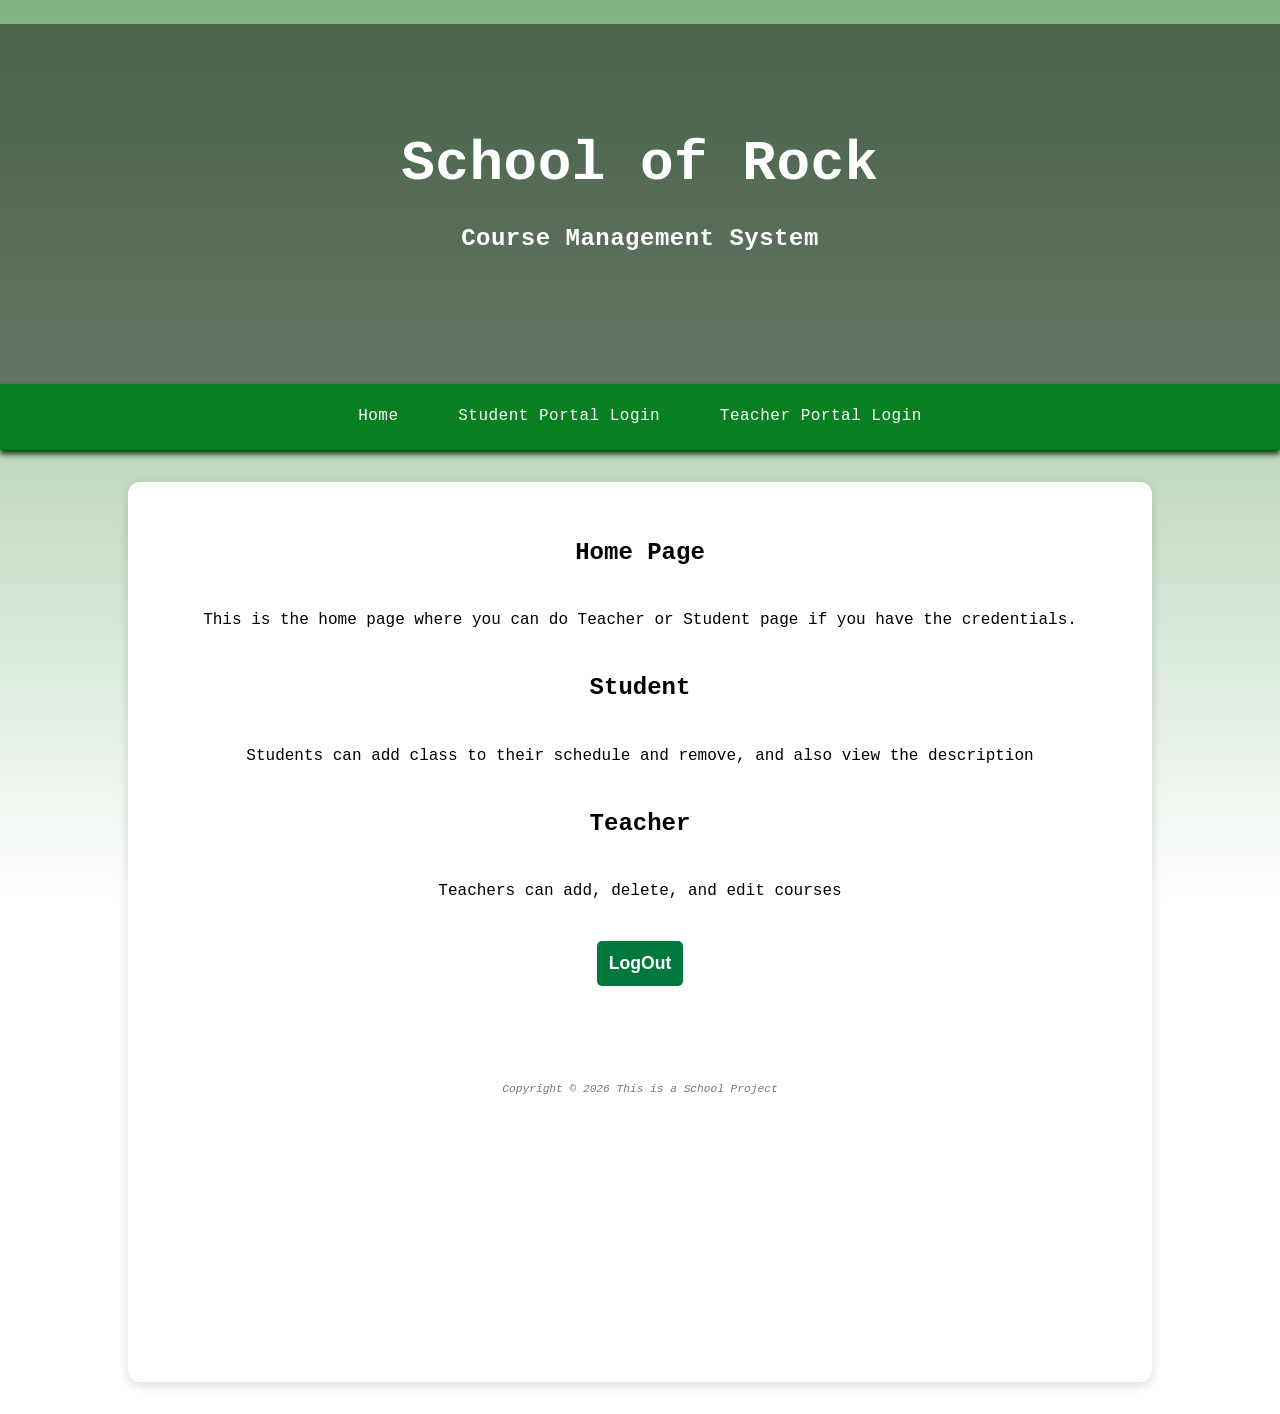
<file: index.html>
<!DOCTYPE html>
<html lang="en">
<head>
    <meta charset="UTF-8">
    <meta name="viewport" content="width=device-width, initial-scale=1.0">
    <link href="school.css" rel="stylesheet">
   
    
    <title>Course Management</title>
</head>
<body>
    <section id="cover-page">
        <div class="cover-content">
            <h1>School of Rock</h1>
            <h3>Course Management System</h3>
        </div>
    </section>

    <nav>
       <a href="index.html">Home</a> &nbsp; 
        <a href="StudentPage.html">Student Portal Login</a> &nbsp; 
	      <a href="TeacherPage.html">Teacher Portal Login</a>
    </nav>

    <div id="wrapper">
        <h2>Home Page</h2>
       <p>This is the home page where you can do Teacher or Student page if you have the credentials.</p>
       <h2>Student</h2>
       <p>Students can add class to their schedule and remove, and also view the description</p>
        <h2>Teacher</h2>
       <p>Teachers can add, delete, and edit courses</p>

        <div>
            <input type="button" value="LogOut" id="logout">
        </div>

        <footer>
            Copyright © 2026 This is a School Project
        </footer>
    </div>
</body>
</html>
</file>
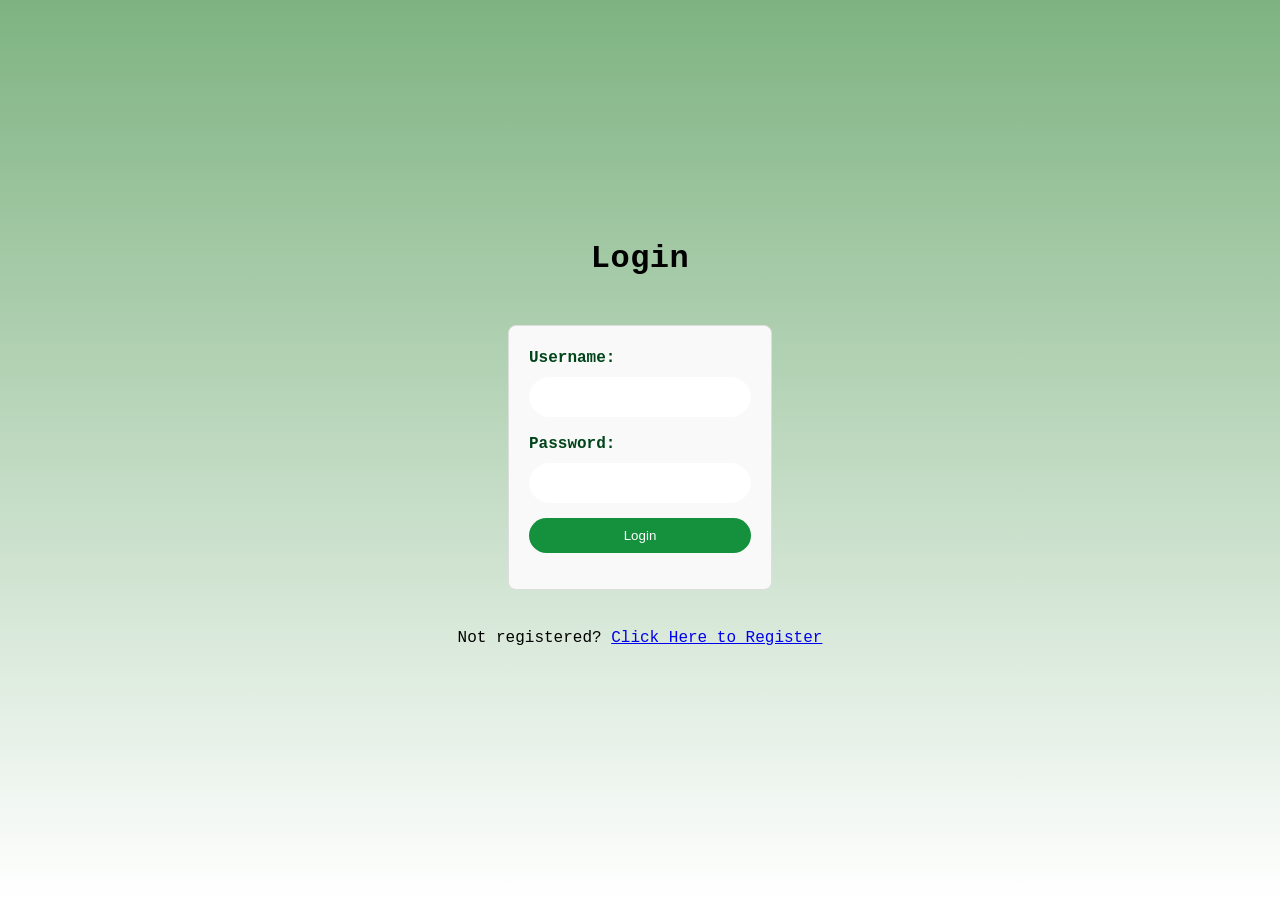
<file: details.html>
<!DOCTYPE html>
<html lang="en">
<head>
    <meta charset="UTF-8">
    <meta name="viewport" content="width=device-width, initial-scale=1.0">
    <title>Class Details</title>
    <link href="school.css" rel="stylesheet">
    <script src="scripts/details.js" defer></script>
    <script src="scripts/auth.js" defer></script>
    <script src="scripts/init.js" defer></script>
</head>
<body>
    <nav>
       <a href="index.html">Home</a> &nbsp; 
        <a href="StudentPage.html">Student Portal Login</a> &nbsp; 
	      <a href="TeacherPage.html">Teacher Portal Login</a>
    </nav>
    <div id="wrapper">
    <h1></h1>
    <div id="classDetails"></div>
    </div>
</body>
</html>
</file>
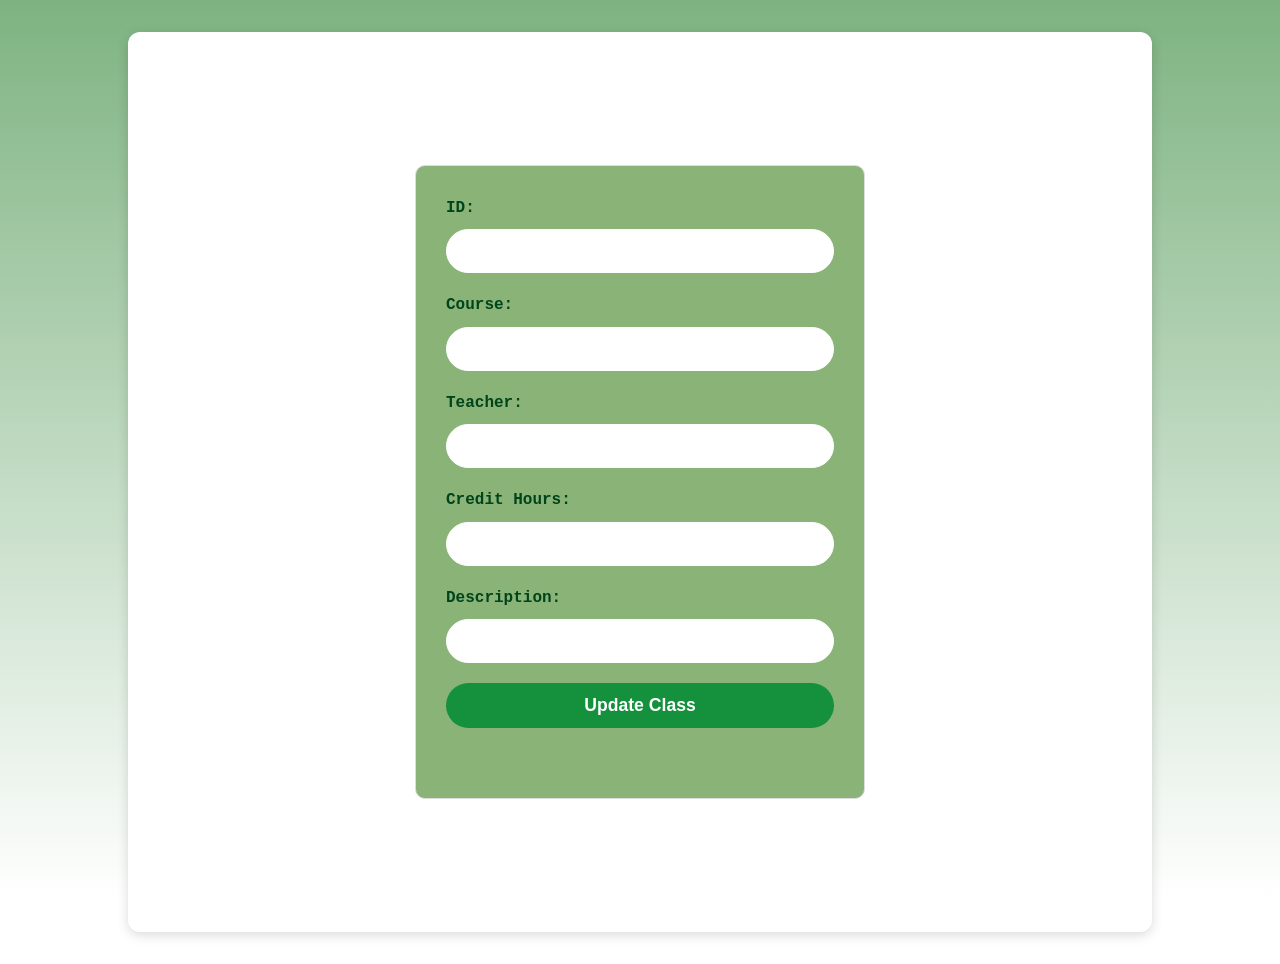
<file: edit.html>
<!DOCTYPE html>
<html lang="en">
<head>
    <meta charset="UTF-8">
    <meta name="viewport" content="width=device-width, initial-scale=1.0">
    <title>Edit A Class</title>
    <link href="school.css" rel="stylesheet">
    <script src="scripts/edit.js" defer></script>
</head>

<body>
    <div id="wrapper" class="edit-page">
    
<form>
    <div>
        <label for ="classId">ID:</label>
        <input type="text" id ="classId">
    </div>
    <div>
        <label for ="course">Course:</label>
        <input type="text" id ="course">
    </div>
    <div>
        <label for ="teacher">teacher:</label>
        <input type="text" id ="teacher">
    </div>
    <div>
    <label for ="CreditHours">Credit Hours:</label>
        <input type="number" id ="CreditHours">
   </div>
   <div>
    <label for ="description">description:</label>
        <input type="text" id ="description">
   </div>
   <div>
    <input type="button" id="UpdateBtn" value="Update Class">
   </div>
   <div id ="error">

   </div>
  </form>
  </div>
</body>
</html>
</file>
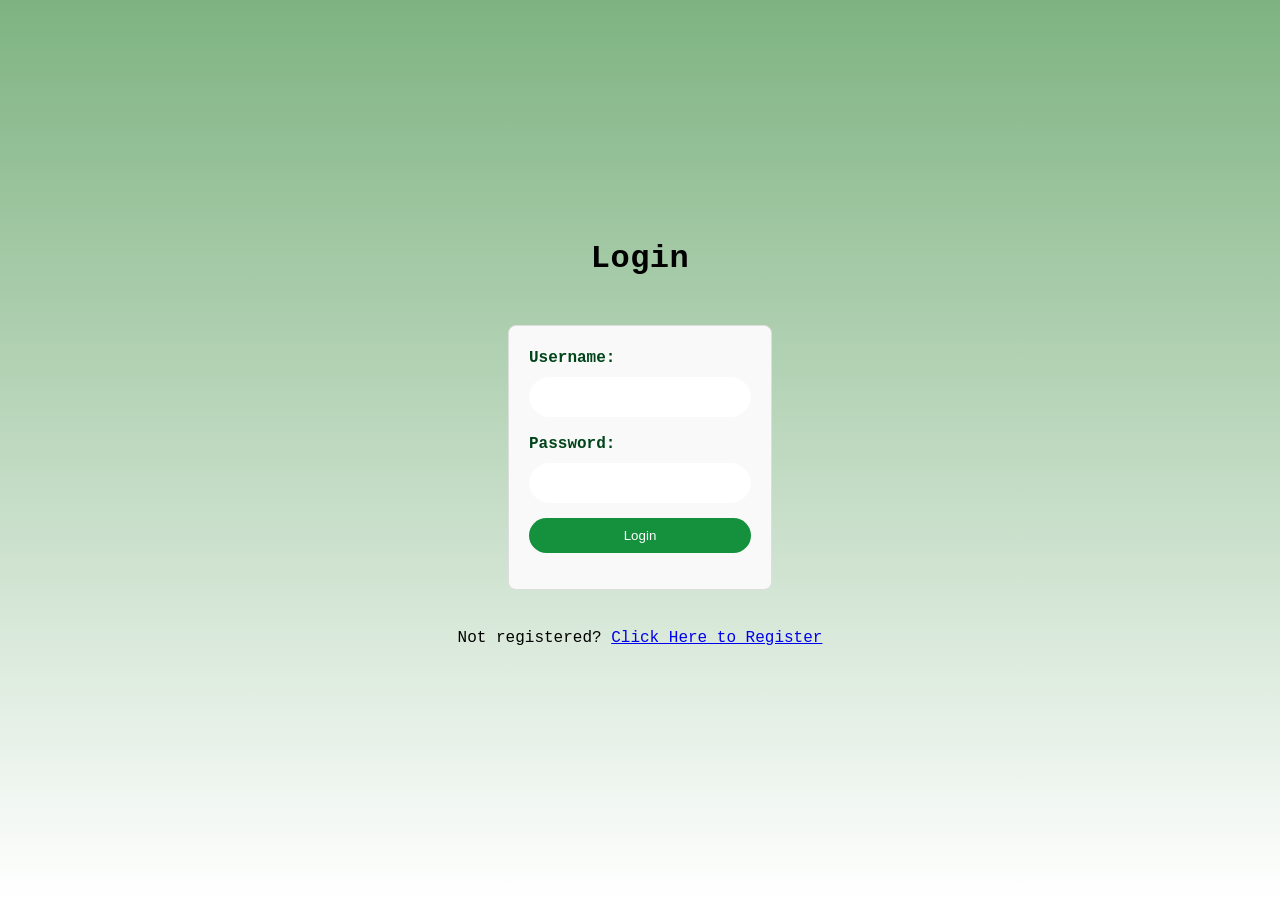
<file: login.html>
<!DOCTYPE html>
<html lang="en">
<head>
    <meta charset="UTF-8">
    <meta name="viewport" content="width=device-width, initial-scale=1.0">
    <link href="school.css" rel="stylesheet">
    <script src="scripts/login.js" defer></script>
    <title>Document</title>
</head>
<body class="login-page">
    <h1>Login</h1>
     <form id="login" autocomplete="off">
        <div>
            <label for="username">Username: </label>
            <input type="text" id="username">
        </div>
        <div>
            <label for="password">Password:</label>
            <input type="text" id="password">
        </div>
        <button id="loginBtn" type="button">Login</button>
        <p id="errorMsg"></p>
    </form>
    <p>Not registered? <a href="MakeUser.html">Click Here to Register</a></p>
   
    
   
</body>
</html>
</file>
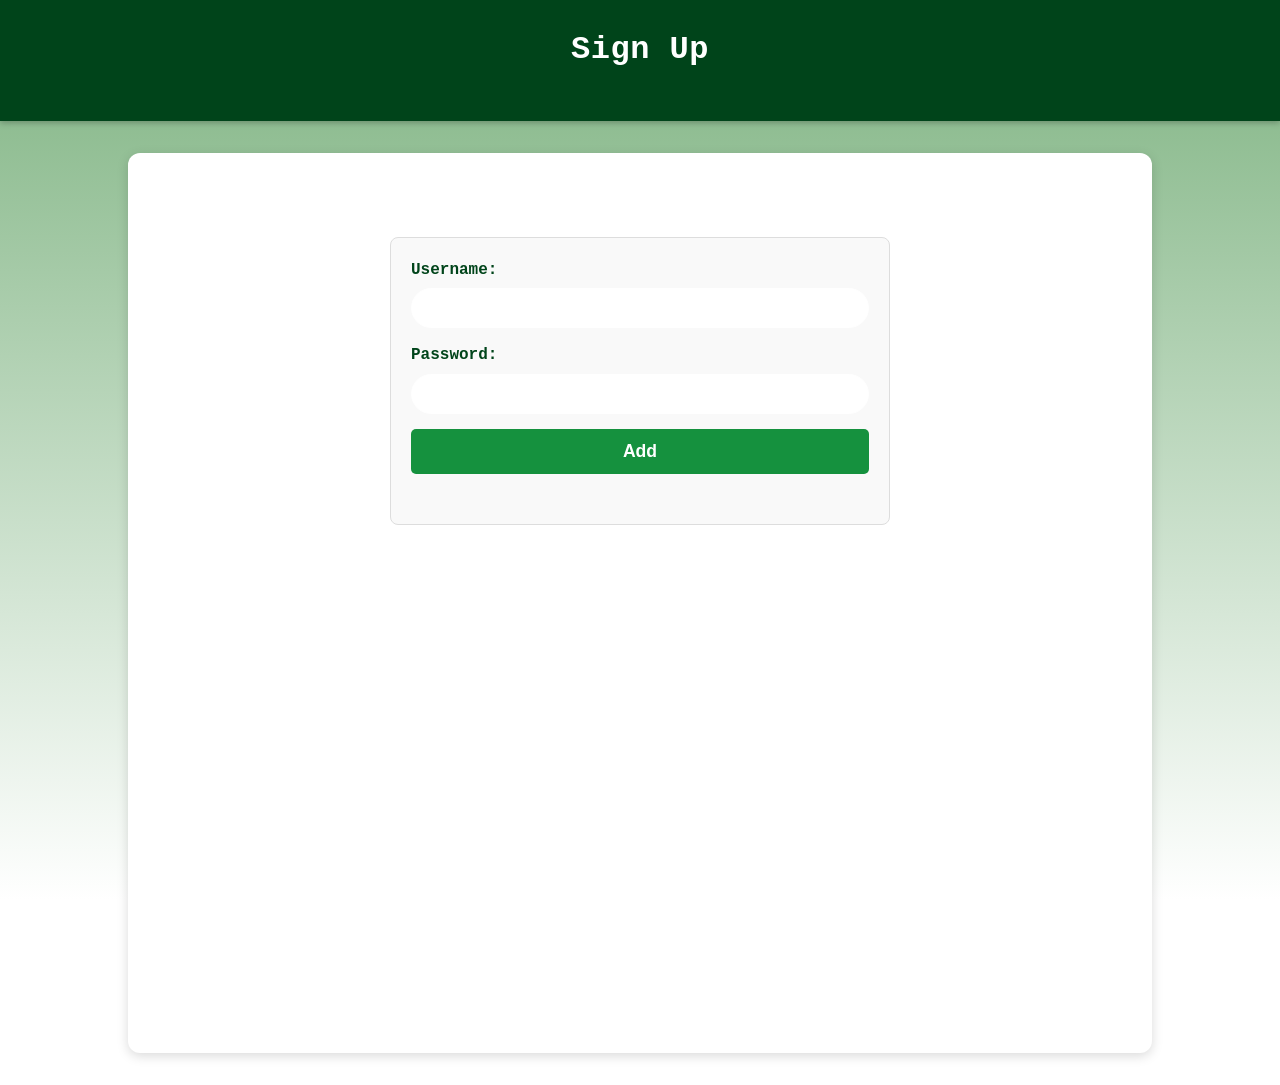
<file: MakeUser.html>
<!DOCTYPE html>
<html lang="en">
<head>
    <meta charset="UTF-8">
    <meta name="viewport" content="width=device-width, initial-scale=1.0">
    <title>Add Course</title>
    <link href="school.css" rel="stylesheet">
    <script src="scripts/addUser.js" defer></script>
    
    <link href="school.css" rel="stylesheet">
    
</head>

<body>
    <header>
        <h1>Sign Up</h1>
    </header>
    <div id="wrapper">
   
  <main>
  <form>
    <div>
        <label for ="UserName">Username:</label>
        <input type="text" id ="UserName">
    </div>
    <div>
    <label for ="Password">Password:</label>
        <input type="text" id ="Password">
   </div>
   <div>
    <input type="button" id="addBtn" value="Add">
   </div>
   <div id ="error">

   </div>
  </form>
  </main>

</div>
</body>
</html>
</file>
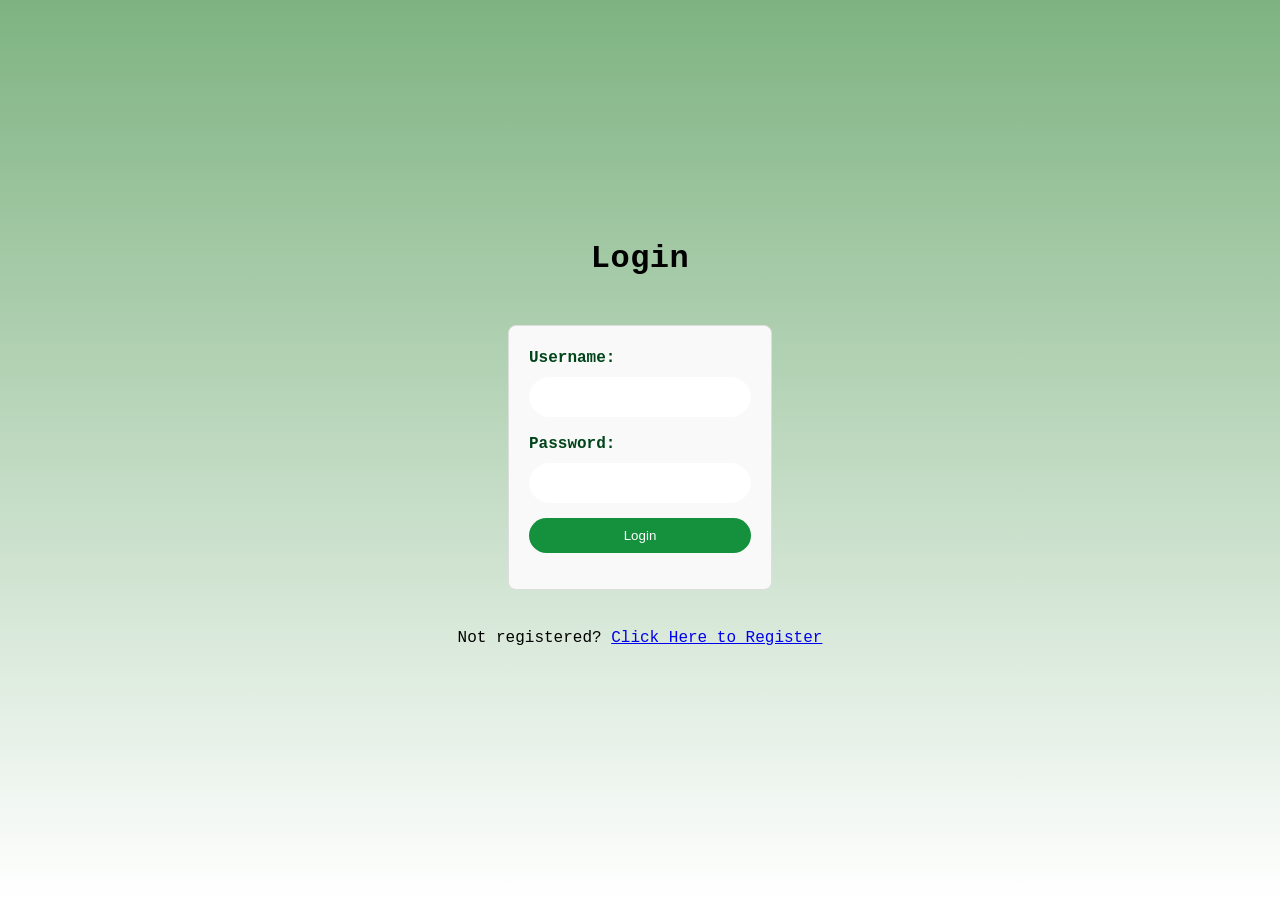
<file: StudentPage.html>
<!DOCTYPE html>
<html lang="en">
<head>
    <meta charset="UTF-8">
    <meta name="viewport" content="width=device-width, initial-scale=1.0">
    <link href="school.css" rel="stylesheet">
    <script src="scripts/StudentShowToAdd.js" defer></script>
    <script src="scripts/init.js" defer></script>
    <script src="scripts/authStudent.js" defer></script>
    
     
      
   
    
    <title> Class Management for Students</title>
</head>
<body>
    <header>
    <h1>School of Rock</h1>
    </header>
     <nav>
        <a href="index.html">Home</a> &nbsp; 
        <a href="StudentPage.html">Student Portal Login</a> &nbsp; 
	      <a href="TeacherPage.html">Teacher Portal Login</a>
    </nav>
    <div id="wrapper">

<main>
    <section>
    <h2>Course List</h2>
   
    </section>
    <div id="courseList">
     <table border="1">
    <thead>
        <tr>
            <th>Course</th>
            <th>Credit Hours</th>
            <th>Teacher</th>
            <th>Detail</th>
            <th>Actions</th>
        </tr>
    </thead>
    <tbody id="list_of_class"></tbody>
</table>
  </div>

   <div>
  <h2>Delete A Class</h2>
   <form>
        <select id="classDropDown"></select>
        <input type="button" value="Delete" id="deleteBtn">
        <div id="error"></div>
    </form>
    </div>
</main>
<div>
     <input type="button" value="LogOut" id="logout">
</div>
<footer>
  Copyright &copy; 2026 This is a School Project <br />
</footer>
</div>
</body>
</html>
</file>
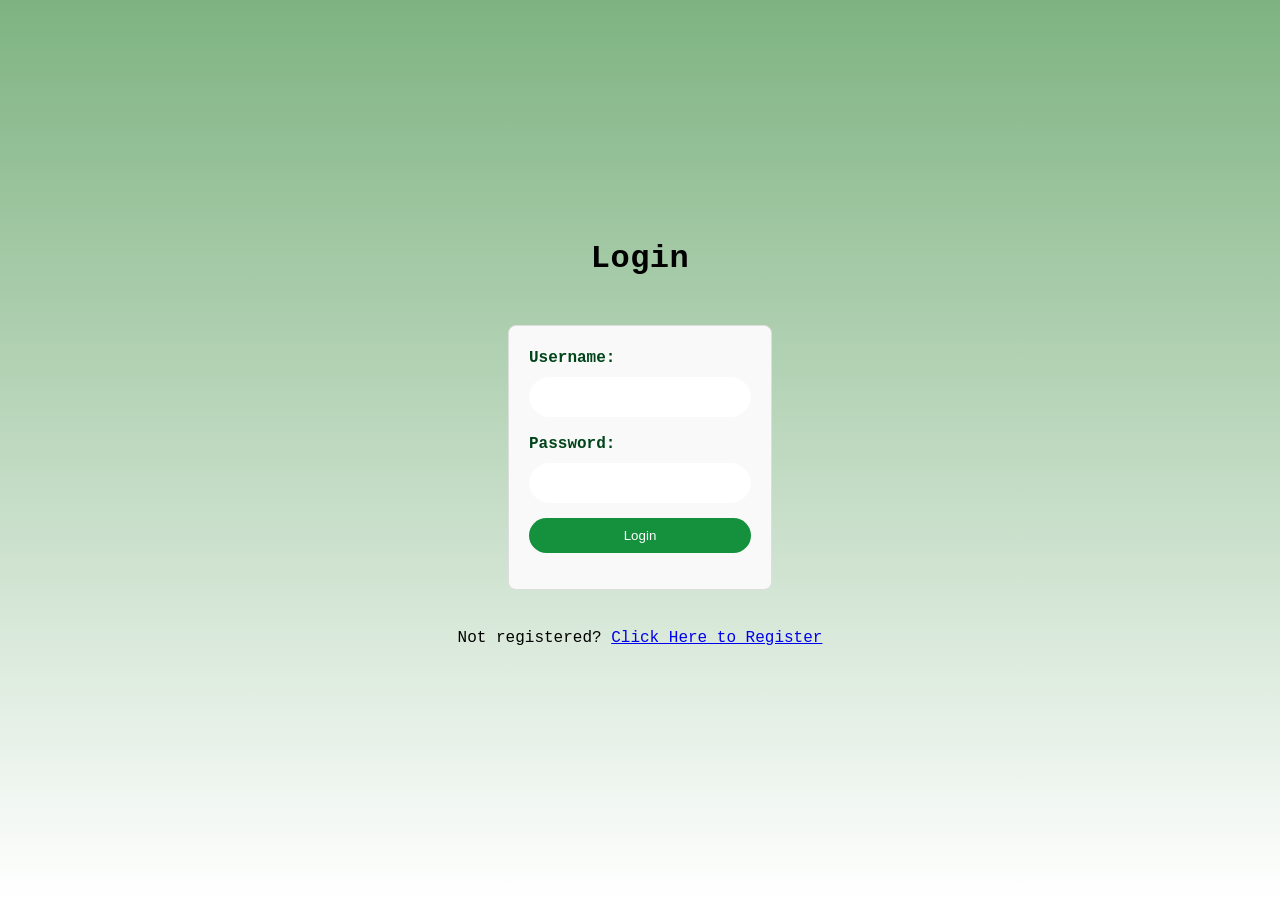
<file: TeacherPage.html>
<!DOCTYPE html>
<html lang="en">
<head>
    <meta charset="UTF-8">
    <meta name="viewport" content="width=device-width, initial-scale=1.0">
    <link href="school.css" rel="stylesheet">
    <script src="scripts/showdate.js" defer></script>
     <script src="scripts/delete.js" defer></script>
     <script src="scripts/addclass.js" defer></script>
     <script src="scripts/init.js" defer></script>
     <script src="scripts/authTeacher.js" defer></script>

      
   
    
    <title>Course Management</title>
</head>
<body>
    <header>
    <h1>School of Rock</h1>
    </header>
    <nav>
        <a href="index.html">Home</a> &nbsp; 
        <a href="StudentPage.html">Student Portal Login</a> &nbsp; 
	      <a href="TeacherPage.html">Teacher Portal Login</a>
        
    </nav>
    
    <div id="wrapper">

<main>
    <section>
    <h2>Course List</h2>
    </section>
    <div id="courseList">
    <table border="1">
    <thead>
        <tr>
            <th>Course</th>
            <th>Credit Hours</th>
            <th>Teacher</th>
            <th>Actions</th>
        </tr>
    </thead>
    <tbody id="list_of_class"></tbody>
    </table>
  </div>

<div>
    <h1>Add Class</h1>
     <form>
    <div>
        <label for ="Course">Course:</label>
        <input type="text" id ="Course">
    </div>
    <div>
    <label for ="Teacher">teacher:</label>
        <input type="text" id ="teacher">
   </div>
    <div>
    <label for ="Credit Hours">CreditHours:</label>
        <input type="number" id ="CreditHours">
   </div>
   <div>
    <label for ="description">description:</label>
        <input type="text" id ="description">
   </div>
   <div>
    <input type="button" id="addBtn" value="Add">
   </div>
   <div id ="error">

   </div>
  </form>
</div>



  <div>
  <h2>Delete A Class</h2>
   <form>
        <select id="classDropDown"></select>
        <input type="button" value="Delete" id="deleteBtn">
        <div id="error"></div>
    </form>
    </div>
</main>
<div>
     <input type="button" value="LogOut" id="logout">
</div>
<footer>
  Copyright &copy; 2026 This is a School Project <br />
</footer>
</div>
</body>
</html>
</file>
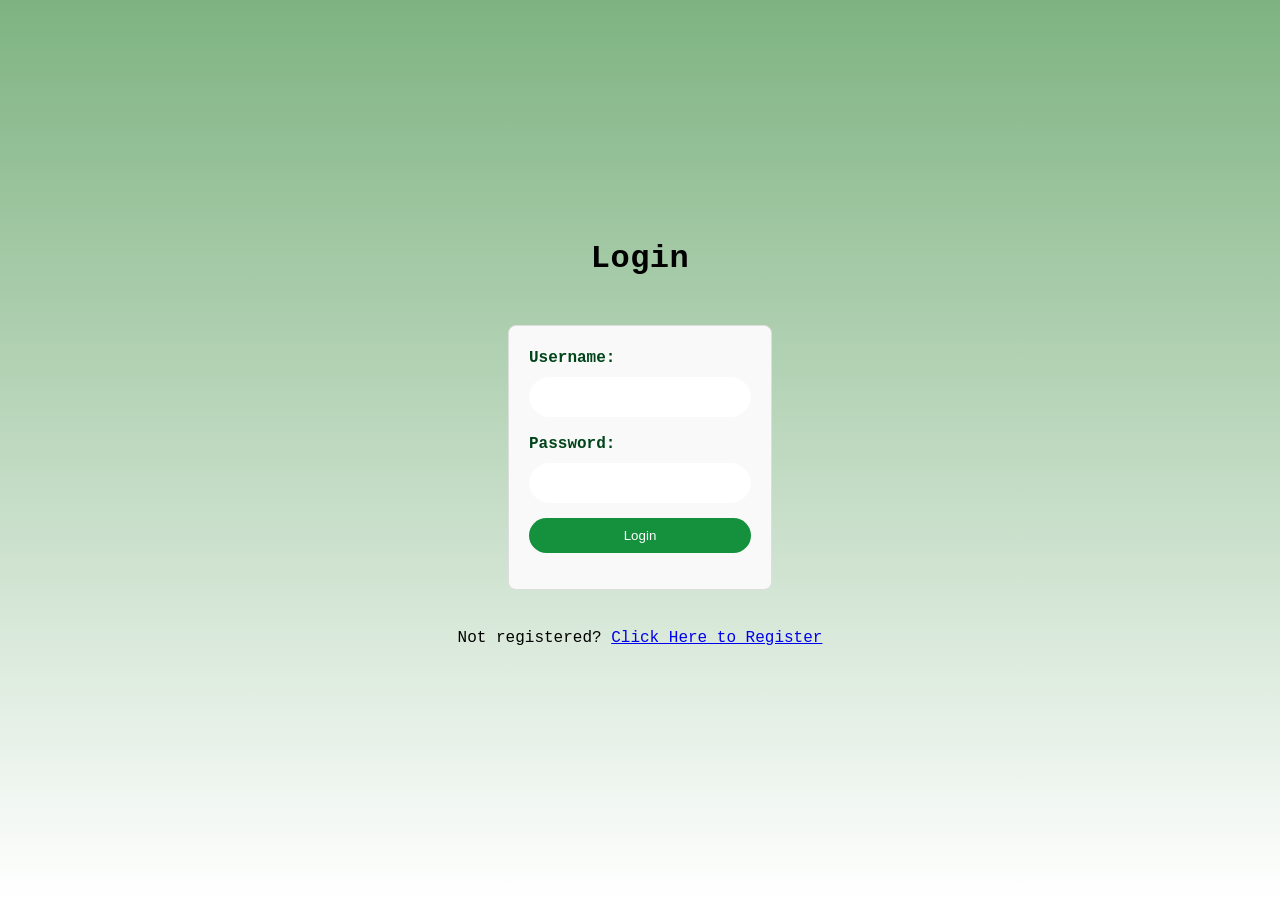
<file: unauthorized.html>
<!DOCTYPE html>
<html lang="en">
<head>
    <meta charset="UTF-8">
    <meta name="viewport" content="width=device-width, initial-scale=1.0">
    <link href="school.css" rel="stylesheet">
    <!--get ride of this when coding rember to add back -->
     <script src="scripts/init.js" defer></script>
     <script src="scripts/auth.js" defer></script>
     

      
   
    
    <title>Course Management</title>
</head>
<body>
    <header>
    <h1>School of Rock</h1>
    </header>
    <nav>
        <a href="index.html">Home</a> &nbsp; 
        <a href="StudentPage.html">Student Portal Login</a> &nbsp; 
	      <a href="TeacherPage.html">Teacher Portal Login</a>
        
    </nav>
    
    <div id="wrapper">

<main>
    <section>
    <h2>You can't see this Page, lack credentials</h2>
   
    </section>
  
</main>
<div>
     <input type="button" value="LogOut" id="logout">
</div>
<footer>
  Copyright &copy; 2026 This is a School Project <br />
</footer>
</div>
</body>
</html>
</file>
<file: school.css>
* { 
    box-sizing: border-box; 
}

body {  
    font-family: 'Courier New', Courier, monospace;
    line-height: 1.6;
    margin: 0;
    padding: 0;
    height: 100%;
    background-image: linear-gradient(to bottom, #7eb381, #FFFFFF);
    background-repeat: no-repeat;
    background-attachment: fixed;
    color: #000000;
    font-size: 1em;
}

#cover-page {
    height: 40vh;
    width: 100%;
    background-image: url("https://www.usailighting.com/stuff/contentmgr/files/1/dfca4cc28c16ad43e981aafb02972da7/image/_resized/5.0E-6_900_600_new_building_outside_in_dark.jpg");
    background-size: cover;
    background-position: center;
    background-repeat: no-repeat;
    display: flex;
    justify-content: center;
    align-items: center;
    color: rgb(255, 255, 255);
    text-align: center;
    position: relative;
}

#cover-page::before {
    content: "";
    position: absolute;
    inset: 0;
    background: rgba(0, 0, 0, 0.45);
}

.cover-content {
    position: relative; 
    z-index: 2;
}

.cover-content h1 {
    font-size: 3.5rem;
    margin-bottom: 10px;
}

.cover-content h3 {
    font-size: 1.5rem;
    margin-bottom: 30px;
}

main {
    width: 100%;
    max-width: 800px;
    margin: 0 auto;
    padding: 2em 1em;
}

header {
    background-color: #00441a;
    padding: 1.5em;
    color: white;
    text-align: center;
    box-shadow: 0 2px 6px rgba(0,0,0,0.25);
}

h1, h3 {
    text-align: center;
    font-weight: 600;
    letter-spacing: 0.5px;
    margin-top: 0;
}

nav {
    display: flex;
    justify-content: center;
    flex-wrap: wrap;
    gap: 5px;
    background-color: #088022;
    padding: 10px 0;
    box-shadow: 0 4px 6px #033507;
}

nav a {
    margin: 0;
}

header a:link {
    color:#ffffff;
    text-decoration: none;
}

header a:hover {
    color:#ffffff;
    text-decoration: none;
}

header a:visited {
    color:#ffffff;
    text-decoration: none;
}

nav a:link {
    color:#ffffff;
    text-decoration: none;
    padding: 10px 20px;
    border-radius: 4px;
    font-weight: 350;
    letter-spacing: 0.5px;
    transition: background-color 0.3s ease, transform 0.2s ease;
}

nav a:hover {
    color:#ffffff;
    text-decoration: none;
    transform: translateY(-4px);
}

nav a:visited {
    color:#ffffff;
    text-decoration: none;
    padding: 10px 20px;
    border-radius: 4px;
    font-weight: 350;
    letter-spacing: 0.5px;
    transition: background-color 0.3s ease, transform 0.2s ease;
}

footer {
    margin-top: 40px;
    text-align: center;
    font-size: .70em;
    font-style: italic;
    color: #777777;
    border-top: 1px solid #ffffff;
    padding: 3em;
}

#wrapper {
    min-height: 100vh;
    width: 80%;
    margin: 2em auto;
    padding: 2em;
    background-color: #FFFFFF;
    display: flex;
    flex-direction: column;
    align-items: center;
    box-shadow: 0 3px 12px rgba(0,0,0,0.15);
    border-radius: 12px;
}

section {
    padding-left: .5em;
    padding-right: .5em;
    margin-top: 24px;
    margin-top: 24px;
}

table { 
    margin: 1.5em auto;
    max-width: 700px;
    border: 1px solid #000000;
    border-radius: 8px;
    width: 100%;
    text-align: center;
    border-collapse: collapse;
    overflow: hidden;
}

td, th {
    padding: 15px;
    border: 1px solid #033507;
}

td {
    text-align: center;
}

.text {
    text-align: center;
}

tr:nth-of-type(odd) { 
    background-color: #8ab378;
}

tr:nth-child(even) {
    background: #f3f7f9;
}

tr:hover {
    background-color: #d7ead8;
}

form {
    background-color: #f9f9f9;
    padding: 20px;
    border-radius: 8px;
    border: 1px solid #ddd;
    margin: 20px auto;
    max-width: 500px;
}

form div {
    margin-bottom: 15px;
    display: flex;
    flex-direction: column;
}

label {
    font-weight: bold;
    margin-bottom: 5px;
    color: #00441a;
}

input[type="text"], 
input[type="number"], 
select {
    padding: 10px;
    border: 1px solid #FFFFFF;
    border-radius: 5pc;
    font-size: 1em;
    width: 100%;
}

input[type="button"] {
    width: 100%;
    padding: 12px;
    background-color: #15913e;
    color: white;
    border: none;
    border-radius: 5px;
    font-size: 1.1em;
    font-weight: bold;
    cursor: pointer;
    transition: background 0.3s ease;
}

input[type="button"]:hover {
    background-color: #088022;
}

#logout {
    background-color: #00773c;
    max-width: 150px;
    display: block;
    margin: 20px auto;
}

.content-box {
    background: rgb(255, 255, 255);
}

.login-box {
  width: 300px;
  padding: 40px;
  border: 1px solid #095e15;
  border-radius: 10px;
  box-shadow: 0 4px 8px rgba(0,0,0,0.1);
  background-color: #36a1443b;
  margin: 50px auto;
  font-family: Arial, sans-serif;
}

.input-group {
  margin-bottom: 15px;
}

.input label {
  display: block;
  margin-bottom: 5px;
}

.input-group input {
  width: 100%;
  padding: 9px;
  box-sizing: border-box;
}

button {
  width: 100%;
  padding: 10px;
  background-color: #15913e;
  color: white;
  border: none;
  border-radius: 5pc;
  cursor: pointer;
}

body.login-page {
    display: flex;
    flex-direction: column;
    justify-content: center;
    align-items: center;
    min-height: 100vh;
}

body.login-page .register-footer {
    width: 100%;
    text-align: center;
    margin-top: 20px;
}

.edit-page {
    min-height: 100vh;
    display: flex;
    justify-content: center;
    padding-top: 50px;
    box-sizing: border-box;
}

.edit-page form {
    background-color: #8ab378;
    padding: 30px;
    border-radius: 10px;
    width: 450px;
}

.edit-page form div{
    margin-bottom: 20px;
    display: flex;
    flex-direction: column;
}

.edit-page label {
    font-weight: bold;
    margin-bottom: 8px;
    text-transform: capitalize;
}

.edit-page input,
.edit-page input[type="number"] {
    padding: 12px;
    border-radius: 5pc;
}

@media (max-width: 600px) {
    #wrapper {
        width: 95%;
        padding: 1em;
    }

    nav a {
        display: block;
        margin: 10px 0;
    }

    table {
        font-size: 0.9em;
    }
}
</file>
